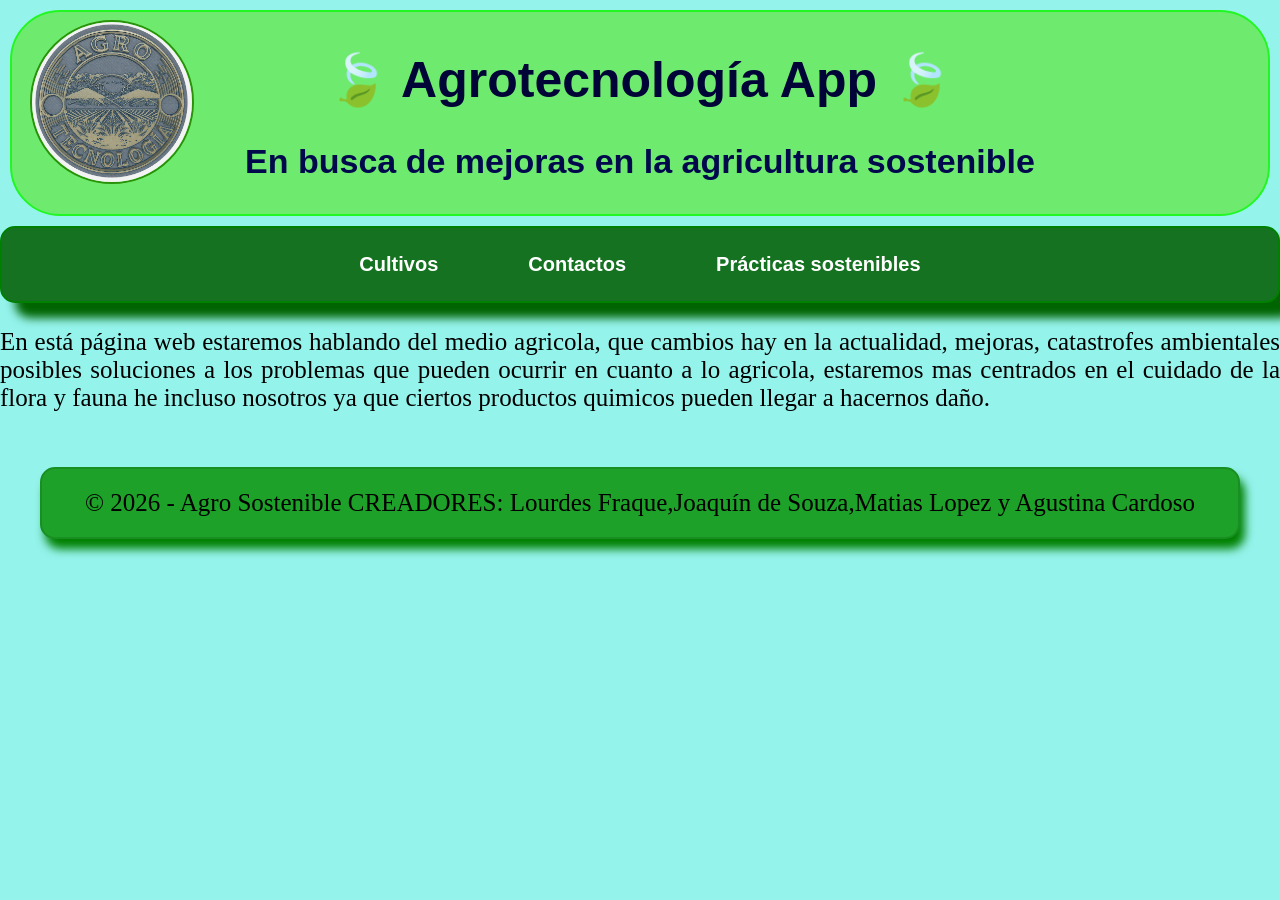
<file: index.html>
<!DOCTYPE html>
<html lang="es">

<head>

    <meta charset="UTF-8">
    <meta name="viewport" content="width=device-width, initial-scale=1.0">
    <title>Agrotecnología App</title>

</head>
<link rel="stylesheet" href="CSS/estilos.css">  <!-- vinculo al estilo css, siempre se pone en el head -->
<script src="JS/script.js" defer></script>
<body>

    <header id="Inicio">   
            <h1>
                🍃 Agrotecnología App 🍃 
            </h1>

        <h2>
           En busca de mejoras en la agricultura sostenible</h2>
</header>
   
     <img src="img/chatgpt.png" width="100" class="logo-esquina"/>

      <main>
  <nav class="navbar">
        <ul class="menu">
            <li><a href="cultivos.html">Cultivos</a></li>
            <li><a href="contactos.html">Contactos</a></li>
            <li class="desplegable">
                <a href="Practicas.html">Prácticas sostenibles</a>
          <ul class="submenu">
          <li><a href="Practicas.html#Riego">Eficiencia hídrica y conservacion de biodiversidad</a></li>
          <li><a href="Practicas.html#ManejoDePlagas">Manejo ecologico de plagas y fertilizacion organica</a></li>
          </ul>
        </li>
        </ul>
    </nav>


 

 
     <main>
            <p>En está página web estaremos hablando del medio agricola, que cambios hay en la actualidad, mejoras,
                catastrofes ambientales
                posibles soluciones a los problemas que pueden ocurrir en cuanto a lo agricola, estaremos mas centrados
                en el cuidado de la flora y fauna he incluso nosotros ya que ciertos productos quimicos pueden llegar a hacernos daño.
        </p> 
 </main>
        
    <footer class="pie">
        <p> &copy; 2026 - Agro Sostenible CREADORES: Lourdes Fraque,Joaquín de Souza,Matias Lopez y Agustina Cardoso </p><br>
    </footer>

</body>

</head>
</file>
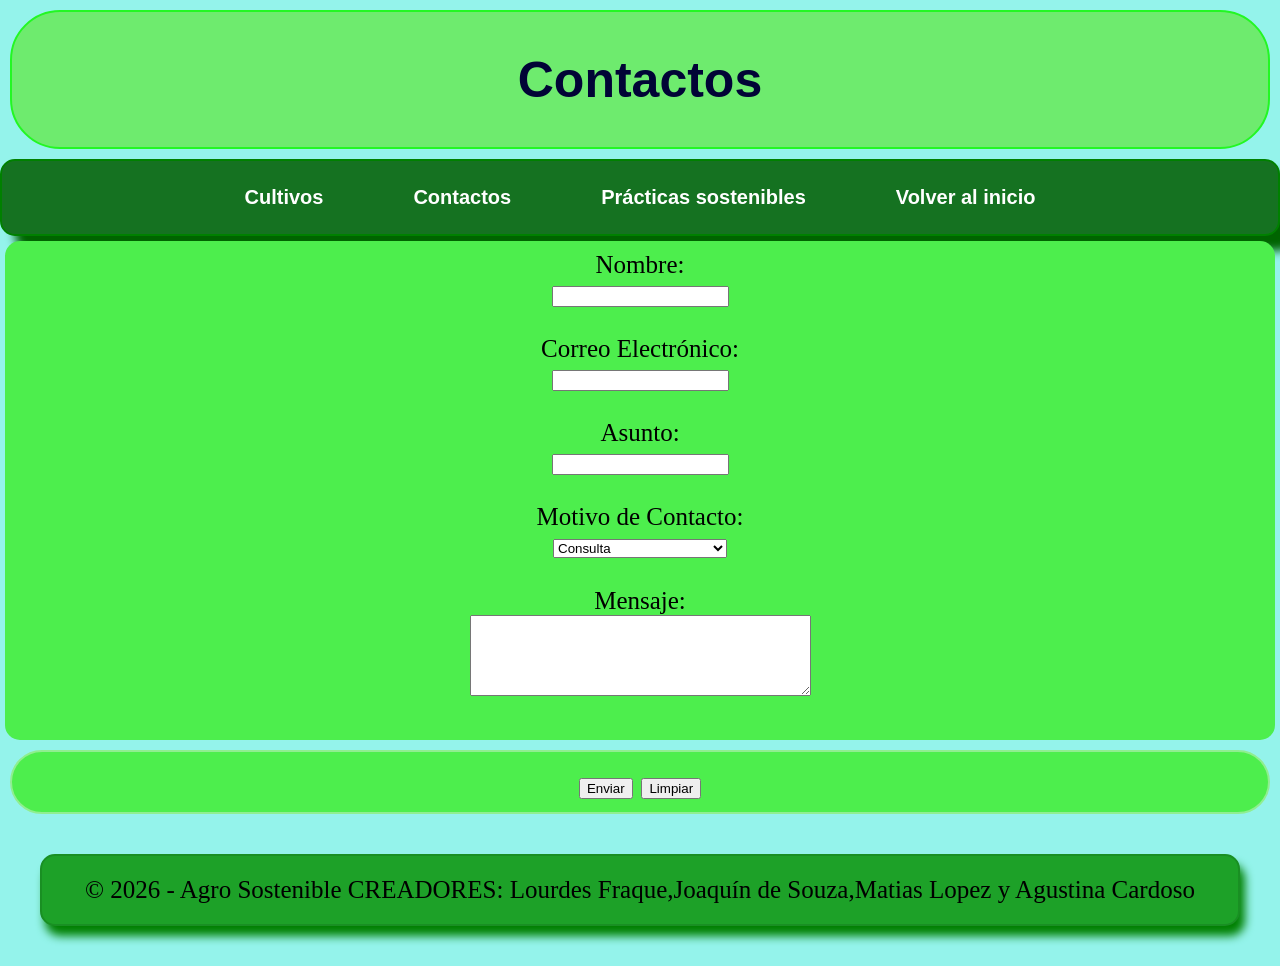
<file: contactos.html>
<!DOCTYPE html>
<html lang="es">
    <head>
        <meta charset="UTF-8">
        <meta name="viewport" content="width=device-width, initial-scale=1.0">
        <title>Contactos</title>
    </head>

<link rel="stylesheet" href="CSS/estilos.css">
<script src="JS/script.js" defer></script>
    
    <body>
        <header>
            <h1>Contactos</h1>
            <p><!--contactos--></p>
            <!--pondria en seciones los contactos-->
    </header>
    <main>
   <nav class="navbar">
        <ul class="menu">
            <li><a href="cultivos.html">Cultivos</a></li>
            <li><a href="contactos.html">Contactos</a></li>
            <li class="desplegable">
                <a href="Practicas.html">Prácticas sostenibles</a>
          <ul class="submenu">
          <li><a href="Practicas.html#Riego">Eficiencia hídrica y conservacion de biodiversidad</a></li>
          <li><a href="Practicas.html#ManejoDePlagas">Manejo ecologico de plagas y fertilizacion organica</a></li>
          </ul>
        </li>
        <li><a href="index.html">Volver al inicio</a></li>
        </ul>
    </nav>



<section class="contactos">
        <form>
            <label for="nombre">Nombre:</label><br>
            <input type="text" id="nombre" name="nombre" required><br><br>

            <label for="email">Correo Electrónico:</label><br>
            <input type="email" id="email" name="email" required><br><br>

            <label for="asunto">Asunto:</label><br>
            <input type="text" id="asunto" name="asunto" required><br><br>

            <label for="contacto">Motivo de Contacto:</label><br>
            <select id="contacto" name="contacto"><br><br>
            <option value="consulta">Consulta</option>
            <option value="Sugerencias">Sugerencias</option>
            <option value="Solicitudes">Solicitudes de infirmación</option>
            <option value="Soporte">Soporte técnico</option>
            </select><br><br>

            <label for="mensaje">Mensaje:</label><br>
            <textarea id="mensaje" name="mensaje" rows="5" cols="40" required></textarea><br><br>
        </section>
        <section class="botones">
            <button type="submit" value="Enviar">Enviar</button>

            <button type="reset" value="Limpiar">Limpiar</button>
        </section>
            
        </form>    
        
    <footer class="pie">
        <p> &copy; 2026 - Agro Sostenible CREADORES: Lourdes Fraque,Joaquín de Souza,Matias Lopez y Agustina Cardoso </p>
    </footer>

    </body>
</html>
</file>
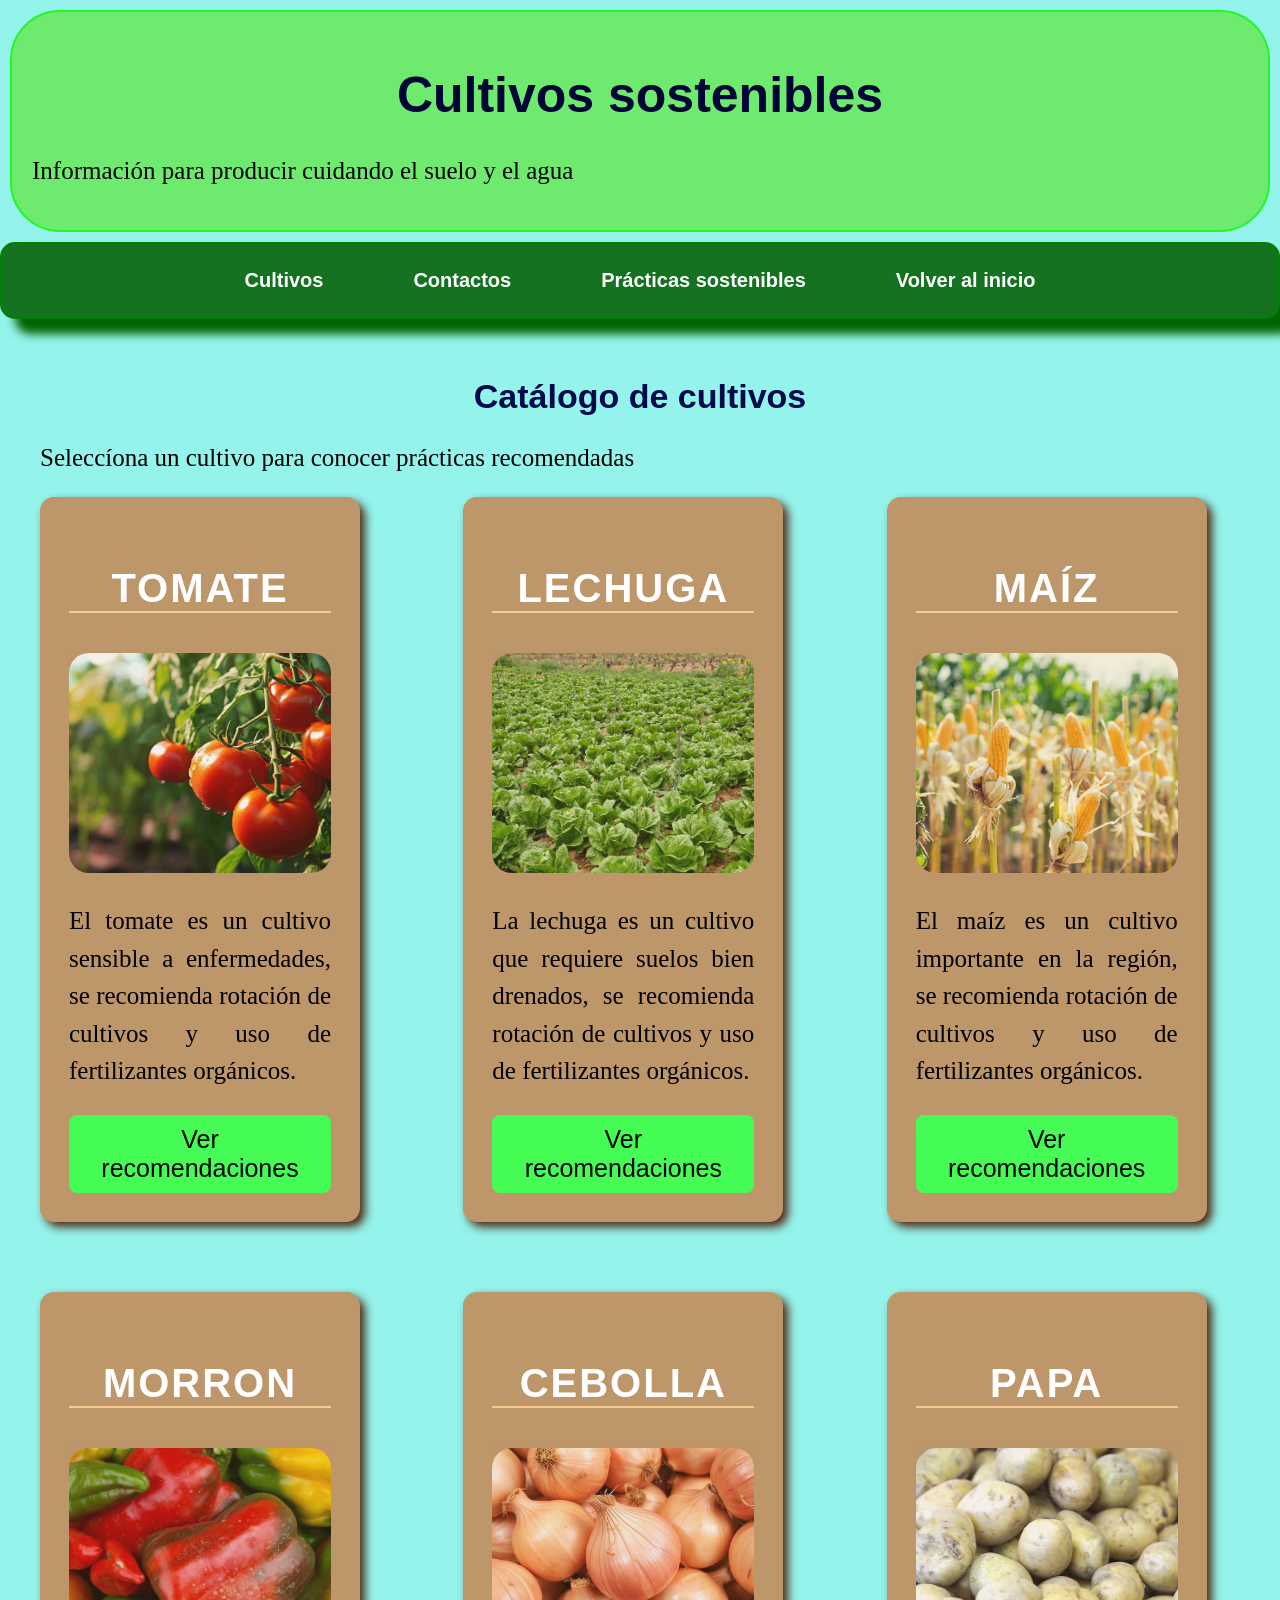
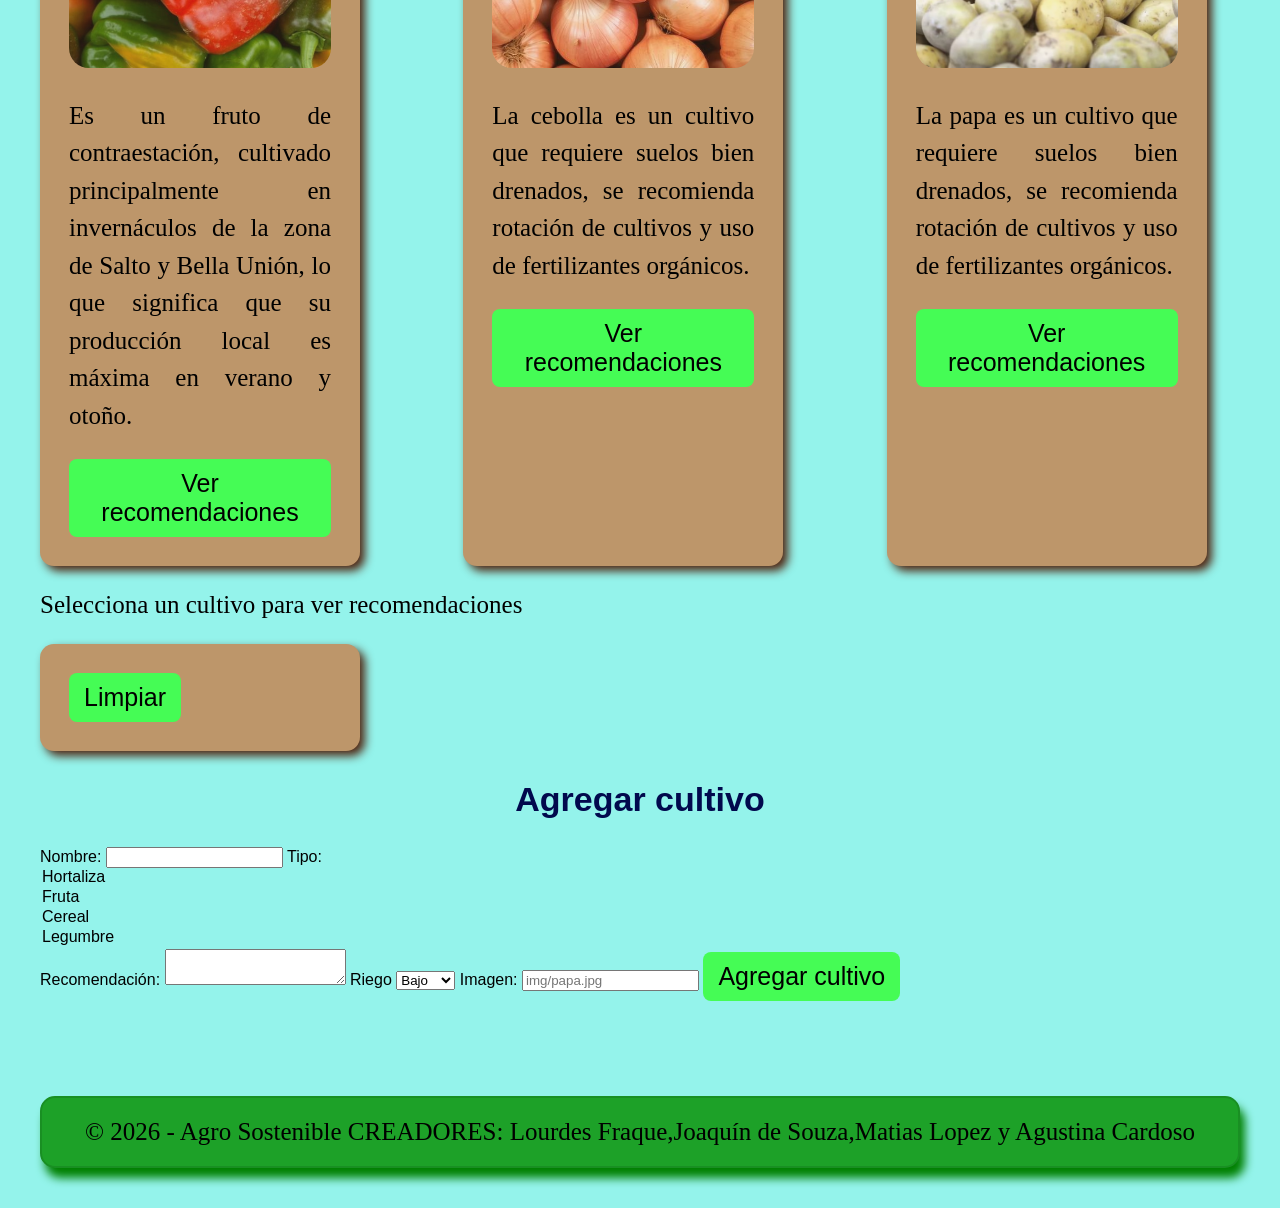
<file: cultivos.html>
<!DOCTYPE html>
<html lang="es">
    <head>
        <meta charset="UTF-8">
        <meta name="viewport" content="width=device-width, initial-scale=1.0">
        <title>Muestra de cultivos</title>
    </head>
 
<link rel="stylesheet" href="CSS/estilos.css">
<script src="JS/script.js"defer></script>
    <body>
        <!--foto de cultivos-->
        <header class="encabezado">
           <h1>Cultivos sostenibles</h1>
           <p>Información para producir cuidando el suelo y el agua</p>
    </header>
    <main>
  <nav class="navbar">
        <ul class="menu">
            <li><a href="cultivos.html">Cultivos</a></li>
            <li><a href="contactos.html">Contactos</a></li>
            <li class="desplegable">
                <a href="Practicas.html">Prácticas sostenibles</a></li>
          <ul class="submenu">
          <li><a href="Practicas.html#Riego">Eficiencia hídrica y conservacion de biodiversidad</a></li>
          <li><a href="Practicas.html#ManjeoDePlagas">Manejo ecologico de plagas y fertilizacion organica</a></li>
          </ul>
        </li>
        <li><a href="index.html">Volver al inicio</a></li>
        </ul>
    </nav>
        </main>

<main class="contenedor">
    <section class="intro-cultivos">
        <h2>Catálogo de cultivos</h2>
       <p>Seleccíona un cultivo para conocer prácticas recomendadas</p>
    </section>
    <section class="lista-cultivos">

        <article class="card-cultivo" id="tomate">

            <div class="contenido-card">
            <h3>Tomate</h3>
            <img src="img/tomate.jpg" alt="Cultivo de tomate" width="350">
            <p>El tomate es un cultivo sensible a enfermedades, se recomienda rotación de cultivos y uso de fertilizantes orgánicos.</p>
            <button class="btn-cultivo" id="btn-tomate" type="button">Ver recomendaciones</button>
            </div>
        </article>

        <article class="card-cultivo" id="lechuga">
            <div class="contenido-card">
            <h3>Lechuga</h3>
            <img src="img/lechuga.jpg" alt="Cultivo de lechuga" width="300">
            <p>La lechuga es un cultivo que requiere suelos bien drenados, se recomienda rotación de cultivos y uso de fertilizantes orgánicos.</p>
            <button class="btn-cultivo" id="btn-lechuga" type="button">Ver recomendaciones</button>
            </div>
        </article>

        <article class="card-cultivo" id="maiz">
            <div class="contenido-card">
            <h3>Maíz</h3>
            <img src="img/maiz.jpg" alt="Cultivo de maíz" width="300">
            <p>El maíz es un cultivo importante en la región, se recomienda rotación de cultivos y uso de fertilizantes orgánicos.</p>
            <button class="btn-cultivo" id="btn-maiz" type="button">Ver recomendaciones</button>
            </div>
        </article>

                <article class="card-cultivo" id="morron">

            <div class="contenido-card">
            <h3>Morron</h3>
            <img src="img/morron.jpg" alt="Cultivo de morron" width="350">
            <p>Es un fruto de contraestación, cultivado principalmente en invernáculos de la zona de Salto y Bella Unión, lo que significa que su producción local es máxima en verano y otoño.</p>
            <button class="btn-cultivo" id="btn-morron" type="button">Ver recomendaciones</button>
            </div>
        </article>

           <article class="card-cultivo" id="cebolla">
            <div class="contenido-card">
            <h3>Cebolla</h3>
            <img src="img/cebolla.jpg" alt="Cultivo de cebolla" width="350">
            <p>La cebolla es un cultivo que requiere suelos bien drenados, se recomienda rotación de cultivos y uso de fertilizantes orgánicos.</p>
            <button class="btn-cultivo" id="btn-cebolla" type="button">Ver recomendaciones</button>
            </div>
        </article>

        <article class="card-cultivo" id="papa">
            <div class="contenido-card">
            <h3>Papa</h3>
            <img src="img/papa.jpg" alt="Cultivo de papa" width="350">
            <p>La papa es un cultivo que requiere suelos bien drenados, se recomienda rotación de cultivos y uso de fertilizantes orgánicos.</p>
            <button class="btn-cultivo" id="btn-papa" type="button">Ver recomendaciones</button>
            </div>
    </section>
    <!--Zona modificada por Java Script-->
    <section id="resultado-cultivo"
     class="resultado-cultivo">
        <p id="mensaje-cultivo">
            Selecciona un cultivo para ver recomendaciones</p>
    </section>
    <article class =card-cultivo>
        <div class="contenido-card">
    <button class="btn-cultivo" type="reset" value="limpiarSeleccion" id="btn-limpiar">Limpiar</button>
    </article>
<section class="seccion-formmulario">
    <h2>Agregar cultivo</h2>

    <form id="form-cultivo"
    <!-- campos del cultivo -->

    <label for="nombre-cultivo">Nombre:</label>
    <input type="text" id="nombre-cultivo" requered minlength="3">

    <label for="tipo-cultivo">Tipo:</label>
    <selec id="tipo-cultivo" requered>
        <option value="hortaliza">Hortaliza</option>
        <option value="fruta">Fruta</option>
        <option value="cereal">Cereal</option>
        <option value="legumbre">Legumbre</option>
    </selec>

    <label for="reconmendacion-cultivo">Recomendación:</label>
    <textarea id="reconmendacion-cultivo" requered minlength="10"></textarea>
    <label for="riego-cultivo">Riego</label>
    <select id="riego-cultivo" requered>
        <option value="bajo">Bajo</option>
        <option value="medio">Medio</option>
        <option value="alto">Alto</option>
    </select>

    <label for="imagen-cultivo">Imagen:</label>
    <input 
    type="text" 
    id="imagen-cultivo"
    placeholder="img/papa.jpg"
    required
    >


    <button class="btn-cultivo" type="submit">Agregar cultivo</button>

</form>
<p id="mensaje-formulario"></p>
</section>
    


</section>

</main>


    <footer class="pie">
        <p> &copy; 2026 - Agro Sostenible CREADORES: Lourdes Fraque,Joaquín de Souza,Matias Lopez y Agustina Cardoso </p>
    </footer>

    </body>
</html>
</file>
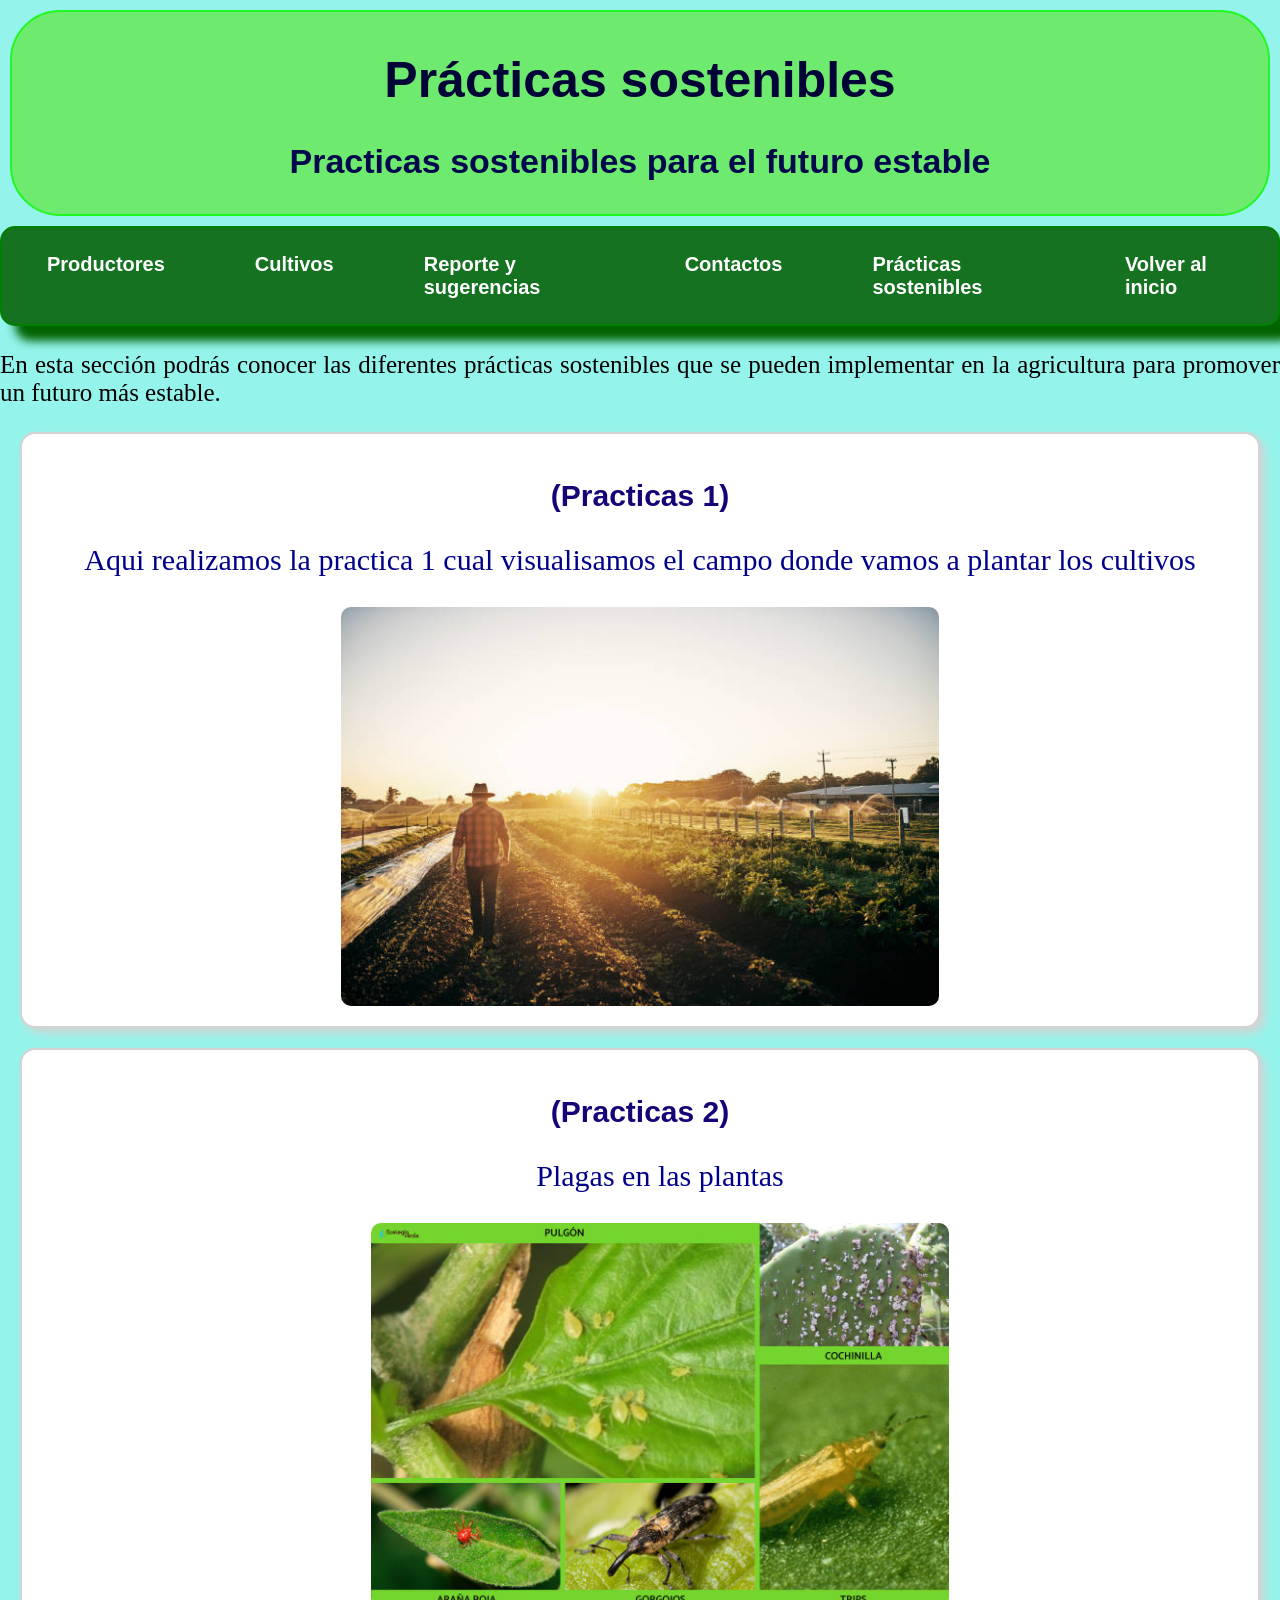
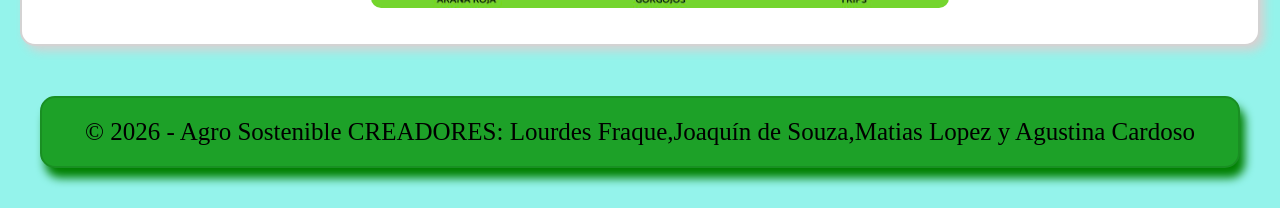
<file: Practicas.html>
<!DOCTYPE HTML>
<html lang="es">
    <head>
        <meta chatset="UTF-8">
        <meta name="viewport" content="width", initial-scale="1.0">
        <title>Prácticas sostenibles</title>
    </head>

<link rel="stylesheet" href="CSS/estilos.css">
<script src="JS/script.js" defer></script>
    <body>
        <!--video de practicas-->
        <header>
           <h1>Prácticas sostenibles</h1>
           <h2>Practicas sostenibles para el futuro estable</h2>
        </header>
        
        <main>
 <nav class="navbar">
        <ul class="menu">
            <li><a href="Productores.html">Productores</a></li>
            <li><a href="cultivos.html">Cultivos</a></li>
            <li><a href="reporte y sugerencias.html">Reporte y sugerencias</a></li>
            <li><a href="contactos.html">Contactos</a></li>
            <li class="desplegable">
                <a href="Practicas.html">Prácticas sostenibles</a>
          <ul class="submenu">
          <li><a href="Practicas.html#Riego">Eficiencia hídrica y conservacion de biodiversidad</a></li>
          <li><a href="Practicas.html#ManejoDePlagas">Manejo ecologico de plagas y fertilizacion organica</a></li>
          </ul>
        </li>
        <li><a href="index.html">Volver al inicio</a></li>
        </ul>
    </nav>



    <P>En esta sección podrás conocer las diferentes prácticas sostenibles que se pueden implementar en la agricultura para promover un futuro más estable.</P>
            <section class="card" id="Riego">
                <h2>(Practicas 1)</h2>

                <p>Aqui realizamos la practica 1 cual visualisamos el campo donde vamos a plantar los cultivos</p>
                            <img src="img/PRACTICAS.jpg" alt="hombre caminando en el campo" width="500px">
            </section>


        
            <section class="card" id="ManjeoDePlagas">
                <h2>(Practicas 2) </h2>  
                <ul>
                    <p>Plagas en las plantas</p>
<img src="img/plagas.jpg" alt="Diferentes plagas" width="500px">

                </ul>
            </section>
        </main>

    <footer class="pie">
        <p> &copy; 2026 - Agro Sostenible CREADORES: Lourdes Fraque,Joaquín de Souza,Matias Lopez y Agustina Cardoso </p>
    </footer>

    </body>
</html>
</file>
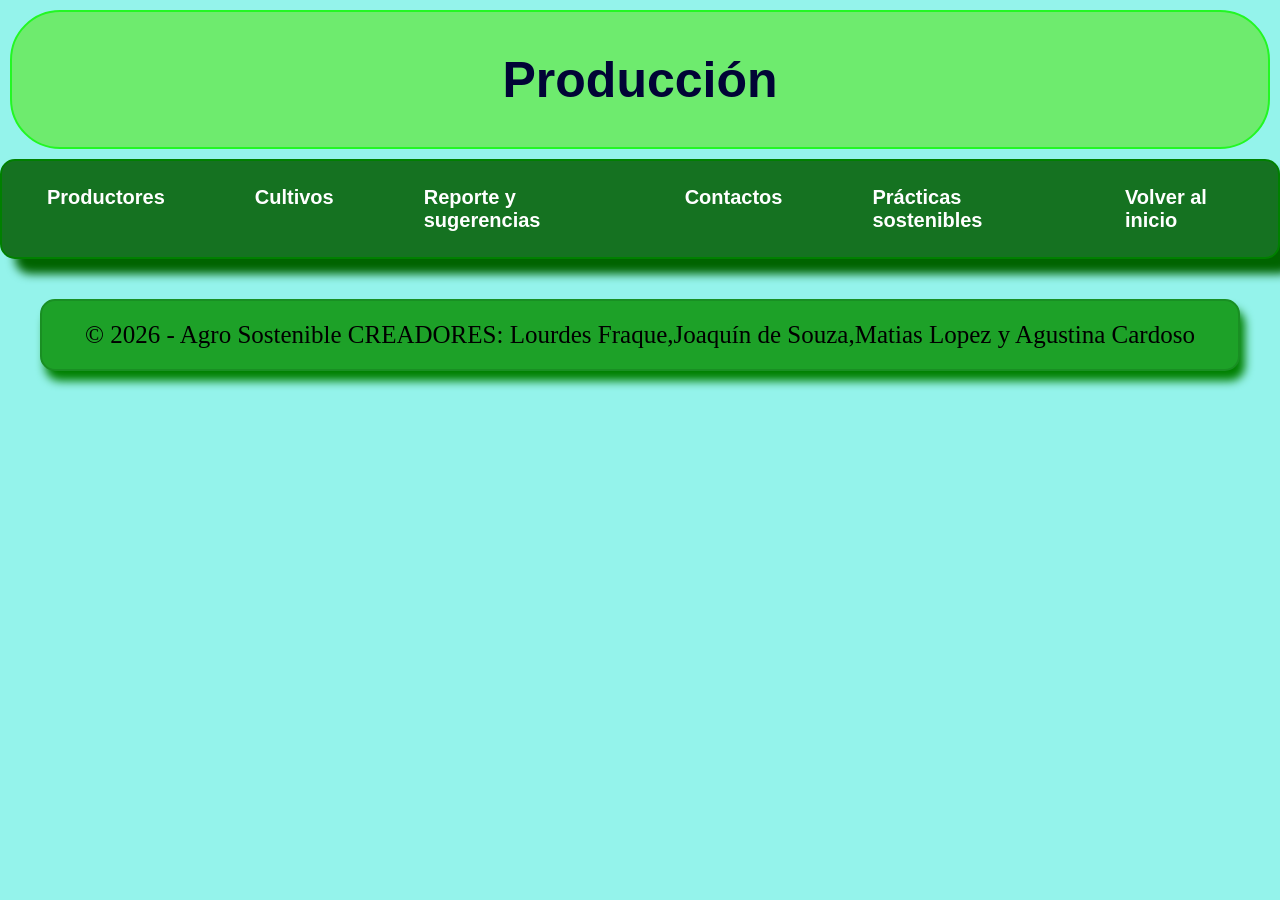
<file: produccion.html>
<!DOCTYPE html>
<html lang="es">
    <head>
        <meta charset="UTF-8">
        <meta name="viewport" content="width=device-width, initial-scale=1.0">
        <title>Inicio de la pagina</title>

    </head>

<link rel="stylesheet" href="CSS/estilos.css">
<script src="JS/script.js" defer></script>
    <body>
        <!--foto de produccion-->
        <header>
            <h1>Producción</h1>
            <p></p>
        </header>
   <nav class="navbar">
        <ul class="menu">
            <li><a href="Productores.html">Productores</a></li>
            <li><a href="cultivos.html">Cultivos</a></li>
            <li><a href="reporte y sugerencias.html">Reporte y sugerencias</a></li>
            <li><a href="contactos.html">Contactos</a></li>
            <li class="desplegable">
                <a href="Practicas.html">Prácticas sostenibles</a>
          <ul class="submenu">
          <li><a href="Practicas.html#Riego">Eficiencia hídrica y conservacion de biodiversidad</a></li>
          <li><a href="Practicas.html#ManejoDePlagas">Manejo ecologico de plagas y fertilizacion organica</a></li>
          </ul>
        </li>
        <li><a href="index.html">Volver al inicio</a></li>
        </ul>
    </nav>



    <footer class="pie">
        <p> &copy; 2026 - Agro Sostenible CREADORES: Lourdes Fraque,Joaquín de Souza,Matias Lopez y Agustina Cardoso </p>
    </footer>

    </body>
</html>
</file>
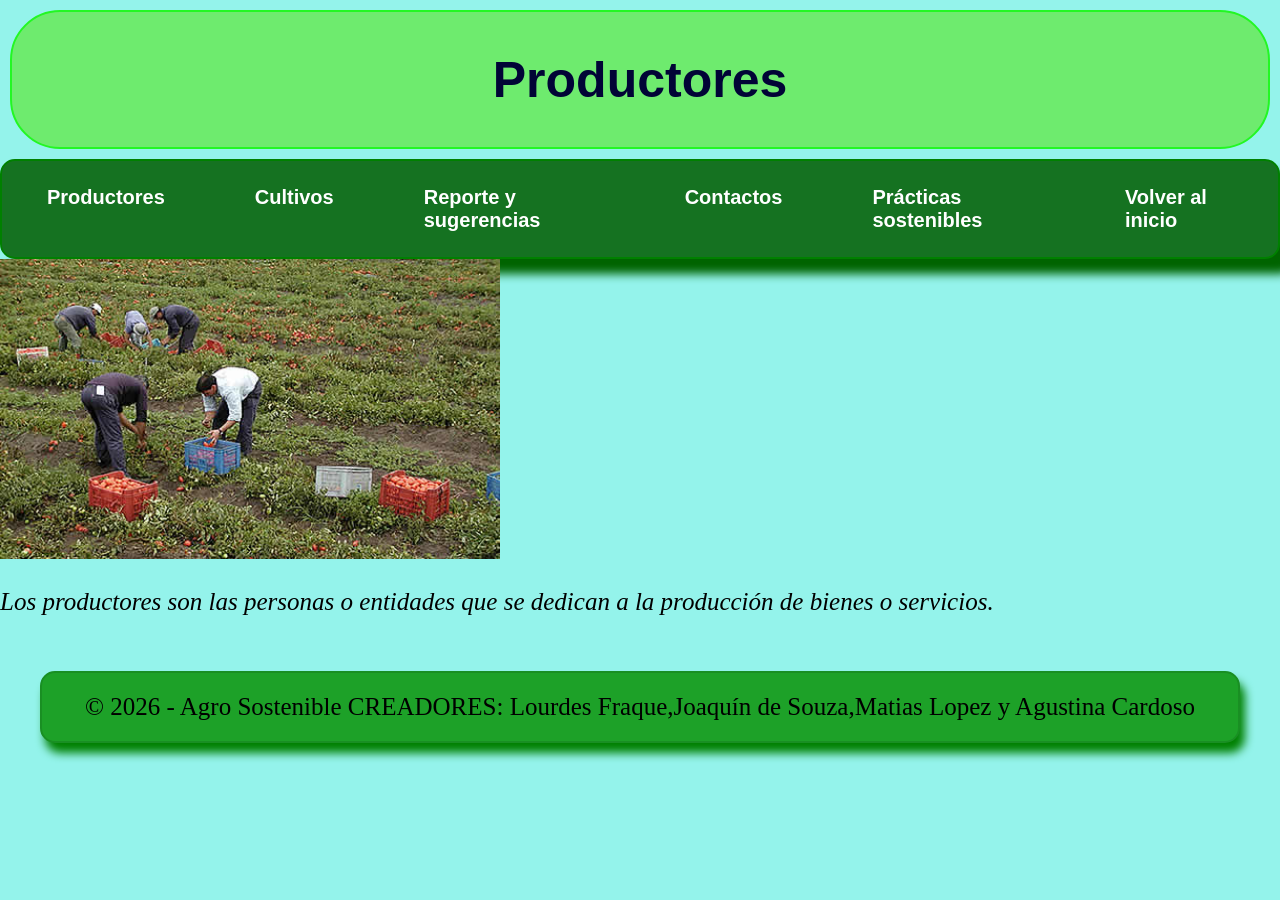
<file: Productores.html>
<!DOCTYPE html>
<html lang="es">
    <head>
        <meta charset="UTF-8">
        <meta name="viewport" content="width=device-width, initial-scale=1.0">
        <title>¿Cuales son los productores?</title>
    </head>

<link rel="stylesheet" href="CSS/estilos.css">
<script src="JS/script.js" defer></script>
    <body>
        <!--foto de productores -->
        <header>
              <strong><h1>Productores</h1></strong>
 </header>
 <nav class="navbar">
        <ul class="menu">
            <li><a href="Productores.html">Productores</a></li>
            <li><a href="cultivos.html">Cultivos</a></li>
            <li><a href="reporte y sugerencias.html">Reporte y sugerencias</a></li>
            <li><a href="contactos.html">Contactos</a></li>
            <li class="desplegable">
                <a href="Practicas.html">Prácticas sostenibles</a>
          <ul class="submenu">
          <li><a href="Practicas.html#Riego">Eficiencia hídrica y conservacion de biodiversidad</a></li>
          <li><a href="Practicas.html#ManejoDePlagas">Manejo ecologico de plagas y fertilizacion organica</a></li>
          </ul>
        </li>
        <li><a href="index.html">Volver al inicio</a></li>
        </ul>
    </nav>


    <img src="img/Productores.jpg" alt="Productores en el campo, cosechando cultivos" width="500" height="300">

            <em><p>Los productores son las personas o entidades que se dedican a la producción de bienes o servicios.</p></em>
       
        
    <footer class="pie">
        <p> &copy; 2026 - Agro Sostenible CREADORES: Lourdes Fraque,Joaquín de Souza,Matias Lopez y Agustina Cardoso </p>
    </footer>

    </body>
</html>
</file>
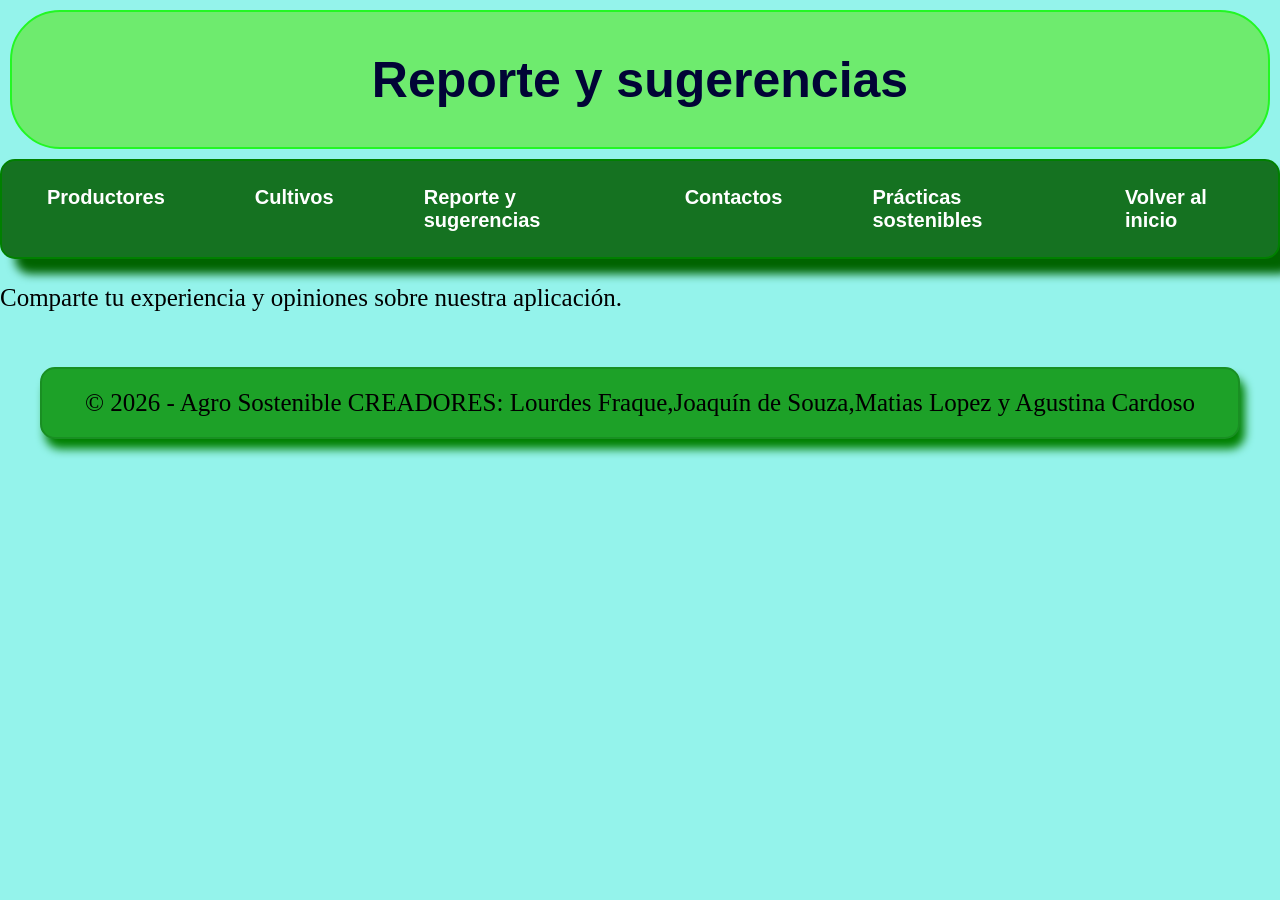
<file: reporte y sugerencias.html>
<!DOCTYPE html>
<html lang="es">
    <head>
        <meta charset="UTF-8">
        <meta name="viewport" content="width=device-width, initial-scale=1.0">
        <title>Inicio de la pagina</title>
    </head>

    <link rel="stylesheet" href="CSS/estilos.css">
    <script src="JS/script.js" defer></script>
    <body>
        <!--videos explicativos-->
        <header>
            <h1>Reporte y sugerencias</h1>
        </header>
  <nav class="navbar">
        <ul class="menu">
            <li><a href="Productores.html">Productores</a></li>
            <li><a href="cultivos.html">Cultivos</a></li>
            <li><a href="reporte y sugerencias.html">Reporte y sugerencias</a></li>
            <li><a href="contactos.html">Contactos</a></li>
            <li class="desplegable">
                <a href="Practicas.html">Prácticas sostenibles</a>
          <ul class="submenu">
          <li><a href="Practicas.html#Riego">Eficiencia hídrica y conservacion de biodiversidad</a></li>
          <li><a href="Practicas.html#ManejoDePlagas">Manejo ecologico de plagas y fertilizacion organica</a></li>
          </ul>
        </li>
        <li><a href="index.html">Volver al inicio</a></li>
        </ul>
    </nav>


      <p>Comparte tu experiencia y opiniones sobre nuestra aplicación.</p>
      
    <footer class="pie">
        <p> &copy; 2026 - Agro Sostenible CREADORES: Lourdes Fraque,Joaquín de Souza,Matias Lopez y Agustina Cardoso </p>
    </footer>

    </body>
</html>
</file>
<file: CSS/estilos.css>
.logo-esquina{
    position: absolute;
    top: 20px;
    left: 30px;
    width: 160px;
    border-radius: 50%;
    border: 2px solid rgb(41, 146, 9);
}

header{ 
    background-color: rgb(110, 235, 110);
    margin: 10px;
    padding: 5px;
    text-align: center;
    border-radius: 50px;
    border: 2px solid rgb(35, 247, 35);

}

body{
    margin: 0;
    background-color: rgb(148, 243, 235);
    font-family: Arial, sans-serif;
    color: rgb(0, 0, 0);
}

.encabezado, .pie{
    text-align: center;
    color:rgb(0, 0, 0);
    padding: 20px;
    margin: 10px;
}

.contenedor{
    max-width:1200px;
    margin:auto;
    padding:30px;
}


.lista-cultivos{
    display:grid;
    grid-template-columns: repeat(
    auto-fit,
    minmax(250px, 1fr)
    );
    align-items:stretch;
    gap:70px;
}

.card-cultivo{
    width:320px;
    background-color:rgb(189, 150, 106);
    border-radius:14px;
    box-shadow: 5px 5px 10px rgb(80, 36, 16);
    overflow:hidden;
    transition:0.3s;
}

.card-cultivo h3{
    text-transform:uppercase;
    letter-spacing:2px;
    color:white;
    text-align:center;
    font-size:40px;
    border-bottom:2px solid rgb(243, 203, 144);
}

.card-cultivo p{
    line-height:1.5;
    
}



.card-cultivo:hover{
    transform: translateX(-6px);

}

.card-cultivo img{
    width:100%;
    height:220px;
    object-fit:cover;
    opacity:0.85;
    transition:0.3s;
    border-radius: 20px;

}

.card-cultivo:hover img{
    opacity:1;
}

.card-cultivo.seleccionado {
    border: 3px solid #2e6b43
    background-color greenyellow
}

h1{
    color:rgb(1, 4, 54);
    text-align:center;
    font-size: 50px;
}


h2{
    color:rgb(1, 9, 77);
    text-align:center;
    font-size: 34px;
}


p{
    color:rgb(0, 0, 0);
    text-align: justify;
    font-size: 25px;
    font-family: 'Times New Roman', Times, serif;
}


.card{
    background-color: white;
    margin:20px;
    padding:20px;
    border:2px solid lightgray;
    border-radius:15px;
    box-shadow: 5px 5px 10px lightgray;

}

.card {
    transition: transform 0.10s;
}

.card:hover {
    transform: scale(0.95);
    background-color: rgb(29, 161, 40);
     border: 2px solid green;
    box-shadow:5px 5px 10px lightgreen;
}

.card h2{
    color :rgb(20, 4, 120);
    text-align: center;
     font-size: 30px;
     justify-content: center;

}

.card p{
    color:darkblue;
    font-size:30px;
    text-align: center;
     font-family: 'Times New Roman', Times, serif;
    justify-content: center;
}

.card img{
    width:50%;
    border-radius: 10px;
 justify-content: center;
     display: block;
     margin-left: auto;
     margin-right: auto;
}


.contactos{
    margin:5px;
    padding:10px;
    text-align: center;
     font-family: 'Times New Roman', Times, serif;
     font-size: 25px;
     color:rgb(0, 0, 0);
    background-color: rgb(77, 238, 77);
    border-radius:15px;
}

.contenido-card{
    padding:29px;
}

.btn-cultivo{
    background-color: rgb(69, 252, 85);
    color:rgb(0, 0, 0);
    border:none;
    padding:10px 15px;
    border-radius:8px;
    cursor: pointer;
    font-size: 25px;
    transition:0.10s;
}

.btn-cultivo:hover{
    background-color: rgb(147, 247, 155);
}

.botones{
    margin:10px;
    padding:10px;
    text-align: center;
     font-family: 'Times New Roman', Times, serif;
     font-size: 35px;
     color:rgb(0, 0, 0);
    background-color: rgb(77, 238, 77);
    border:2px solid lightgreen;
    border-radius:100px;

}

nav ul{
    background-color: rgb(29, 161, 40);
    list-style-type: none;
    display: flex;
    justify-content: center;
    margin: 20px;
     padding: 30px;
     border-radius: 15px;
     box-shadow: 15px 15px 10px darkgreen;
     border: 2px solid green;
}

nav ul li{
    margin: 0 10px;
    padding: 5px;
     font-size: 20px;
}

nav ul li a{
    color: rgb(3, 11, 73);
    text-decoration: none;
    font-weight: bold;
}

.menu {
    list-style: none;
    display: flex;
    background-color: #157221;
    padding: 0px;
    margin: 0px;
}

.menu li {
    position: relative;
}

.menu a {
    color:white;
    padding: 20px 30px;
    display: block;
    text-decoration: none;
}

.menu a:hover {
    background-color: #009879;
}

.submenu {
    display: none;
    position: absolute;
    background-color: #023602;
    padding: 0px;
    margin: 0px;
    min-width: 220px;
}

.submenu li {
    padding: 15px;
}

.desplegable:hover .submenu {
    display: block;
}


footer p{
    background-color: rgb(29, 161, 40);
     padding: 20px;
     margin: 10px;
    color:rgb(0, 0, 0);
    text-align: center;
    font-size: 25px;
    border-radius: 15px;
     box-shadow: 5px 10px 10px green;
     border: 2px solid rgb(25, 143, 35);    
}
</file>
